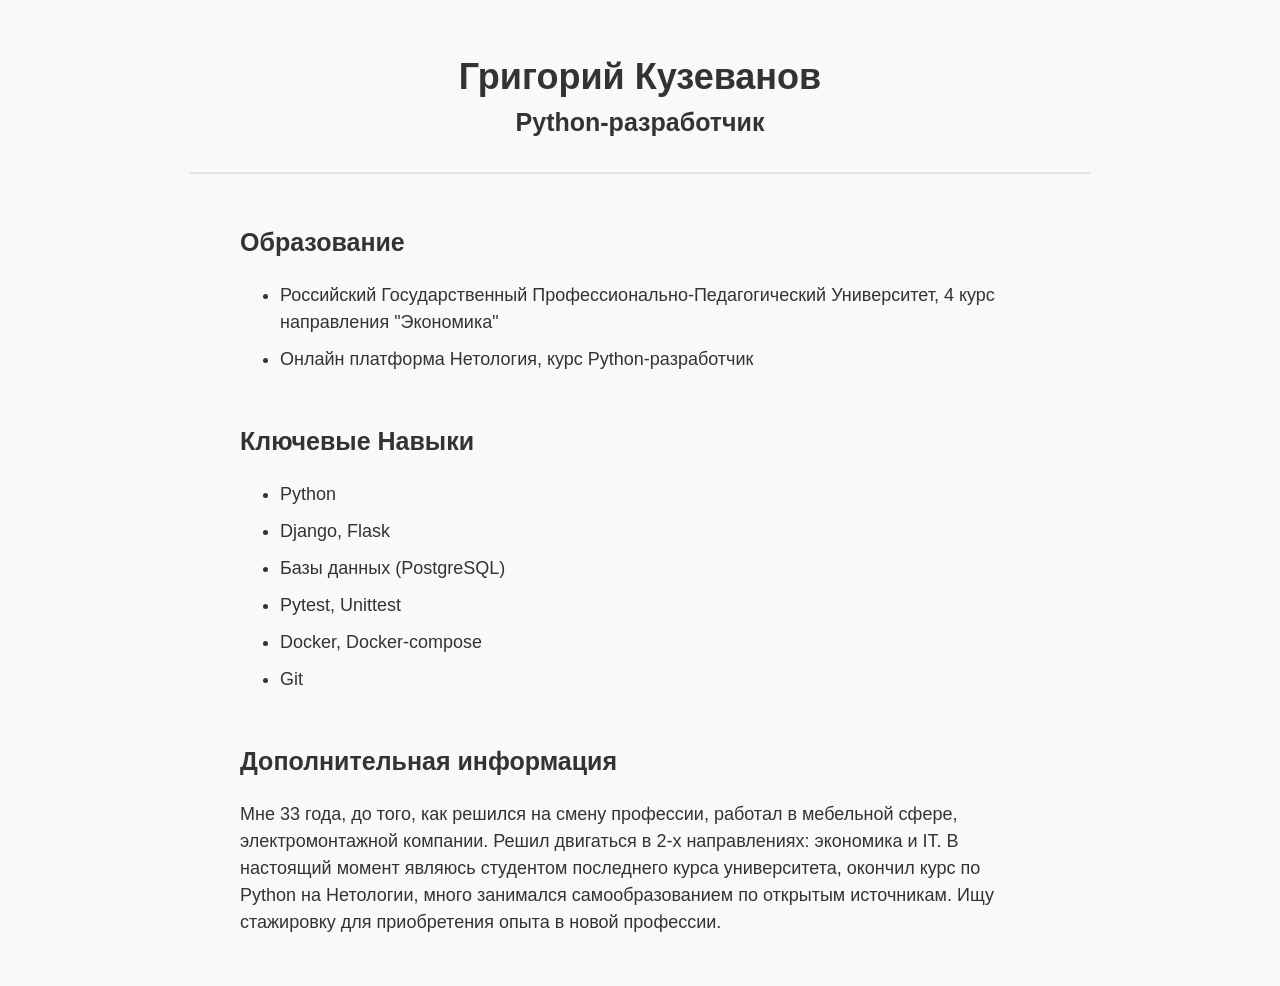
<file: index.html>
<!DOCTYPE html>
<html lang="ru">
    <head>
        <meta charset="UTF-8">
        <meta name="viewport" content="width=device-width, initial-scale=1.0">
        <link rel="stylesheet" href="css/styles.css">
        <title>Обо мне</title>
    </head>
    <body>
        <main>
            <h1>Григорий Кузеванов</h1>
            <h2>Python-разработчик</h2>
            <section>
                <h2>Образование</h2>
                <ul> 
                    <li>Российский Государственный Профессионально-Педагогический Университет,
                        4 курс направления "Экономика"
                    </li>
                    <li>
                        Онлайн платформа Нетология, курс Python-разработчик
                    </li>
                </ul>               
            </section>
            <section>
                <h2>Ключевые Навыки</h2>
                <ul>
                    <li>Python</li>
                    <li>Django, Flask</li>
                    <li>Базы данных (PostgreSQL)</li>
                    <li>Pytest, Unittest</li>
                    <li>Docker, Docker-compose</li>
                    <li>Git</li>
                </ul>
            </section>
            <section>
                <h2>Дополнительная информация</h2>
                    <p> Мне 33 года, до того, как решился на смену профессии, работал в мебельной сфере,
                        электромонтажной компании. Решил двигаться в 2-х направлениях: экономика и IT.
                        В настоящий момент являюсь студентом последнего курса университета, окончил курс
                        по Python на Нетологии, много занимался самообразованием по открытым источникам.
                        Ищу стажировку для приобретения опыта в новой профессии.
                    </p>
            </section>
        </main>
    </body>
</html>
</file>
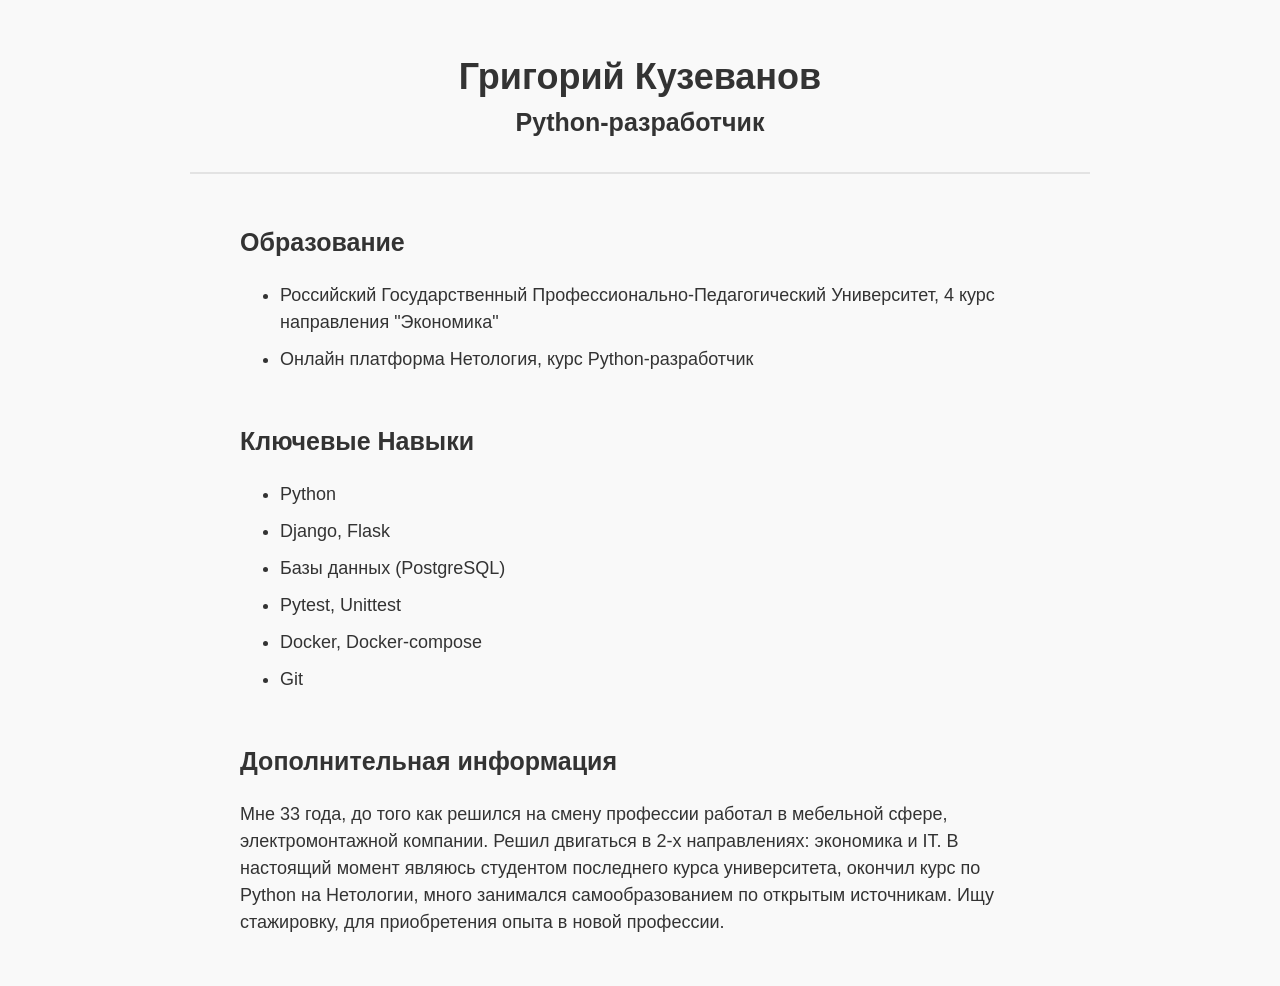
<file: AboutMe.html>
<!DOCTYPE html>
<html lang="ru">
    <head>
        <meta charset="UTF-8">
        <meta name="viewport" content="width=device-width, initial-scale=1.0">
        <link rel="stylesheet" href="css/AboutMe.css">
        <title>Обо мне</title>
    </head>
    <body>
        <main>
            <h1>Григорий Кузеванов</h1>
            <h2>Python-разработчик</h2>
            <section>
                <h2>Образование</h2>
                <ul> 
                    <li>Российский Государственный Профессионально-Педагогический Университет,
                        4 курс направления "Экономика"
                    </li>
                    <li>
                        Онлайн платформа Нетология, курс Python-разработчик
                    </li>
                </ul>               
            </section>
            <section>
                <h2>Ключевые Навыки</h2>
                <ul>
                    <li>Python</li>
                    <li>Django, Flask</li>
                    <li>Базы данных (PostgreSQL)</li>
                    <li>Pytest, Unittest</li>
                    <li>Docker, Docker-compose</li>
                    <li>Git</li>
                </ul>
            </section>
            <section>
                <h2>Дополнительная информация</h2>
                    <p> Мне 33 года, до того как решился на смену профессии работал в мебельной сфере,
                        электромонтажной компании. Решил двигаться в 2-х направлениях: экономика и IT.
                        В настоящий момент являюсь студентом последнего курса университета, окончил курс
                        по Python на Нетологии, много занимался самообразованием по открытым источникам.
                        Ищу стажировку, для приобретения опыта в новой профессии.
                    </p>
            </section>
        </main>
    </body>
</html>
</file>
<file: css/styles.css>
body {
    font-size: 18px;
    color: #333333;
    margin: 0;
    font-family: sans-serif;
    line-height: 1.5;
    background-color: #f9f9f9;
    width: 980px;
    margin: 0 auto;
}

h1 {
    font-size: 36px;
    margin-top: 50px;
    margin-bottom: 0px;
    text-align: center;
}

h2 {
    font-size: 25px;
    margin-top: 0;
    padding-bottom: 30px;
    text-align: center;
    border-bottom: 2px solid #e3e3e3;
}

main {
    width: 900px;
    margin: auto;
}

section {
    margin-top: 50px;
    margin-bottom: 50px;
    padding-left: 50px;
    padding-right: 50px;
}

li {
    margin-bottom: 10px;
}

section h2 {
    padding: 0;
    text-align: left;
    border: none;
}
</file>
<file: css/AboutMe.css>
body {
    font-size: 18px;
    color: #333333;
    margin: 0;
    font-family: sans-serif;
    line-height: 1.5;
    background-color: #f9f9f9;
    width: 980px;
    margin: 0 auto;
}

h1 {
    font-size: 36px;
    margin-top: 50px;
    margin-bottom: 0px;
    text-align: center;
}

h2 {
    font-size: 25px;
    margin-top: 0;
    padding-bottom: 30px;
    text-align: center;
    border-bottom: 2px solid #e3e3e3;
}

main {
    width: 900px;
    margin: auto;
}

section {
    margin-top: 50px;
    margin-bottom: 50px;
    padding-left: 50px;
    padding-right: 50px;
}

li {
    margin-bottom: 10px;
}

section h2 {
    padding: 0;
    text-align: left;
    border: none;
}
</file>
